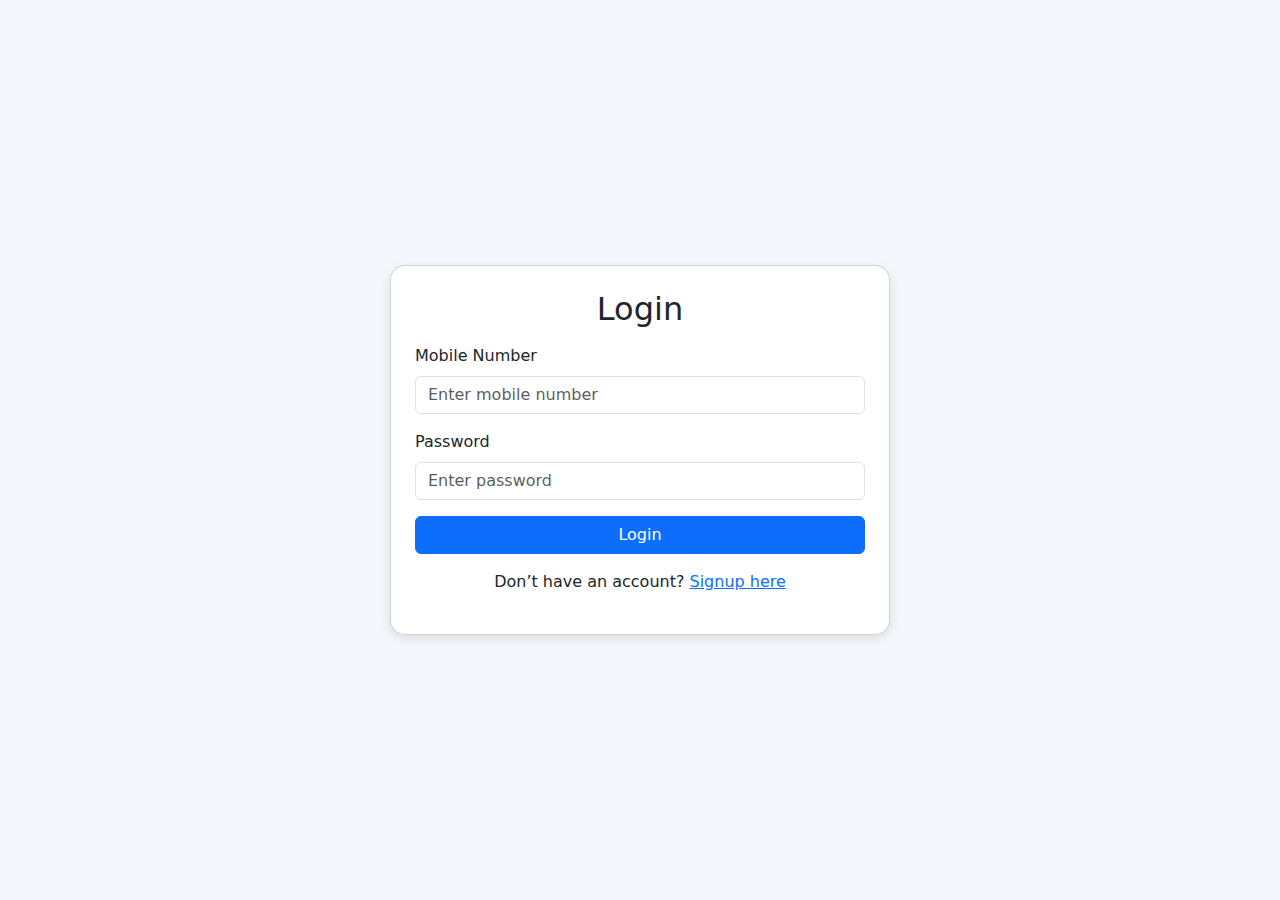
<file: login.html>
<!DOCTYPE html>
<html lang="en">
<head>
  <meta charset="UTF-8">
  <meta name="viewport" content="width=device-width, initial-scale=1.0">
  <title>Login</title>
  <link href="https://cdn.jsdelivr.net/npm/bootstrap@5.3.2/dist/css/bootstrap.min.css" rel="stylesheet">
  <style>
    body { background: #f4f7fb; }
    .card {
      border-radius: 15px;
      box-shadow: 0px 4px 12px rgba(0,0,0,0.1);
    }
  </style>
</head>
<body>
  <div class="container d-flex justify-content-center align-items-center vh-100">
    <div class="card p-4 w-100" style="max-width: 500px;">
      <h2 class="text-center mb-3">Login</h2>
      <form>
        <div class="mb-3">
          <label class="form-label">Mobile Number</label>
          <input type="tel" class="form-control" placeholder="Enter mobile number" required>
        </div>
        <div class="mb-3">
          <label class="form-label">Password</label>
          <input type="password" class="form-control" placeholder="Enter password" required>
        </div>
        <button type="submit" class="btn btn-primary w-100">Login</button>
      </form>
      <p class="text-center mt-3">
        Don’t have an account? <a href="signup.html">Signup here</a>
      </p>
    </div>
  </div>
</body>
</html>
</file>
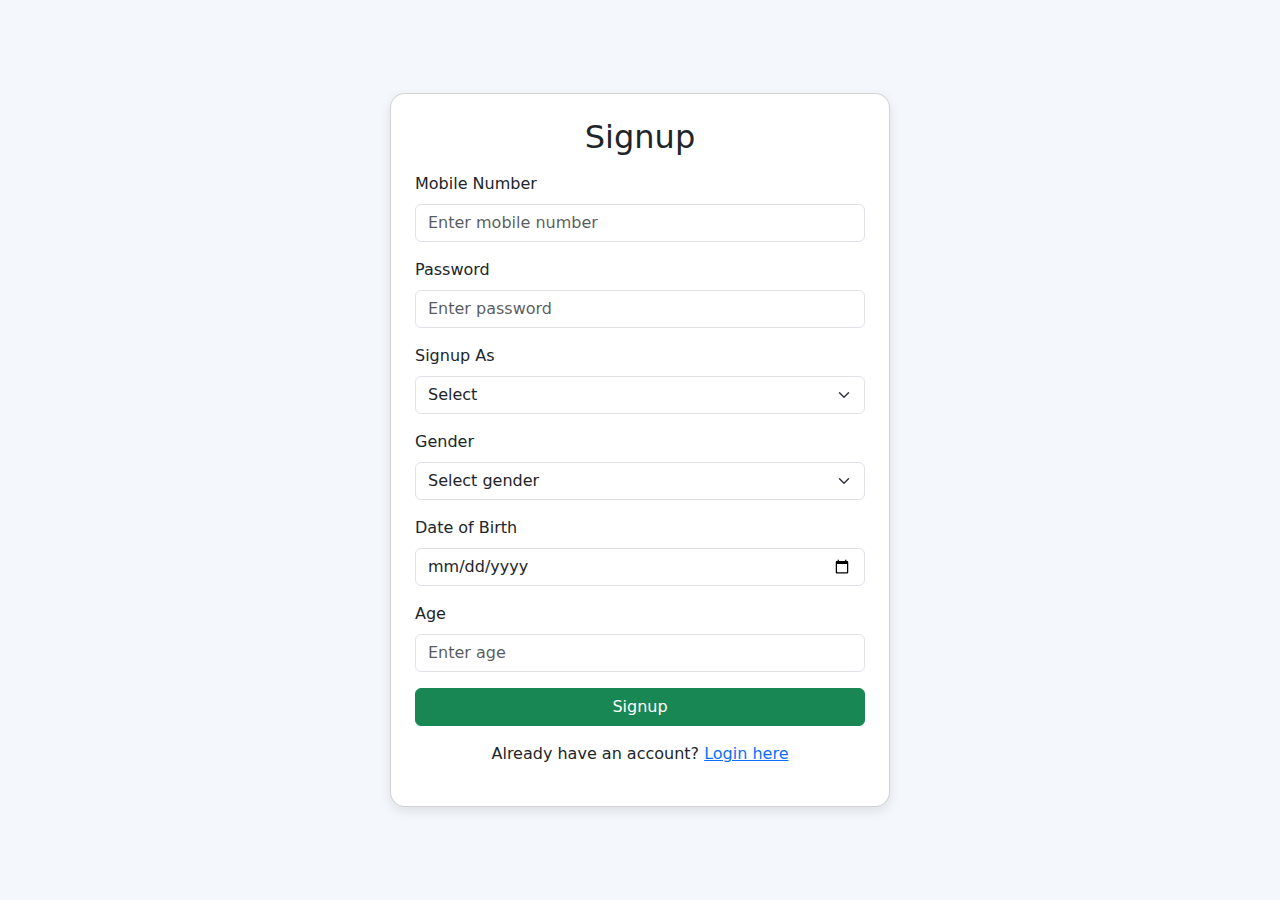
<file: signup.html>
<!DOCTYPE html>
<html lang="en">
<head>
  <meta charset="UTF-8">
  <meta name="viewport" content="width=device-width, initial-scale=1.0">
  <title>Signup</title>
  <link href="https://cdn.jsdelivr.net/npm/bootstrap@5.3.2/dist/css/bootstrap.min.css" rel="stylesheet">
  <style>
    body { background: #f4f7fb; }
    .card {
      border-radius: 15px;
      box-shadow: 0px 4px 12px rgba(0,0,0,0.1);
    }
  </style>
</head>
<body>
  <div class="container d-flex justify-content-center align-items-center vh-100">
    <div class="card p-4 w-100" style="max-width: 500px;">
      <h2 class="text-center mb-3">Signup</h2>
      <form>
        <div class="mb-3">
          <label class="form-label">Mobile Number</label>
          <input type="tel" class="form-control" placeholder="Enter mobile number" required>
        </div>
        <div class="mb-3">
          <label class="form-label">Password</label>
          <input type="password" class="form-control" placeholder="Enter password" required>
        </div>
        <div class="mb-3">
          <label class="form-label">Signup As</label>
          <select id="userType" class="form-select" required>
            <option value="">Select</option>
            <option value="patient">Patient</option>
            <option value="doctor">Doctor</option>
          </select>
        </div>
        <div class="mb-3">
          <label class="form-label">Gender</label>
          <select class="form-select" required>
            <option value="">Select gender</option>
            <option>Male</option>
            <option>Female</option>
            <option>Other</option>
          </select>
        </div>
        <div class="mb-3">
          <label class="form-label">Date of Birth</label>
          <input type="date" id="dob" class="form-control" required>
        </div>
        <div class="mb-3">
          <label class="form-label">Age</label>
          <input type="number" id="age" class="form-control" placeholder="Enter age" required>
        </div>
        <!-- Doctor Only Field -->
        <div class="mb-3 d-none" id="specializationField">
          <label class="form-label">Specialization</label>
          <input type="text" class="form-control" placeholder="e.g. Cardiologist, Dentist">
        </div>
        <button type="submit" class="btn btn-success w-100">Signup</button>
      </form>
      <p class="text-center mt-3">
        Already have an account? <a href="login.html">Login here</a>
      </p>
    </div>
  </div>

  <!-- Bootstrap JS -->
  <script src="https://cdn.jsdelivr.net/npm/bootstrap@5.3.2/dist/js/bootstrap.bundle.min.js"></script>
  <script>
    // Show/Hide Specialization field
    document.getElementById("userType").addEventListener("change", function() {
      const specializationField = document.getElementById("specializationField");
      if (this.value === "doctor") {
        specializationField.classList.remove("d-none");
      } else {
        specializationField.classList.add("d-none");
      }
    });

    // Auto-calculate age from DOB
    document.getElementById("dob").addEventListener("change", function() {
      const dob = new Date(this.value);
      const today = new Date();
      let age = today.getFullYear() - dob.getFullYear();
      const m = today.getMonth() - dob.getMonth();
      if (m < 0 || (m === 0 && today.getDate() < dob.getDate())) {
        age--;
      }
      document.getElementById("age").value = age;
    });
  </script>
</body>
</html>
</file>
